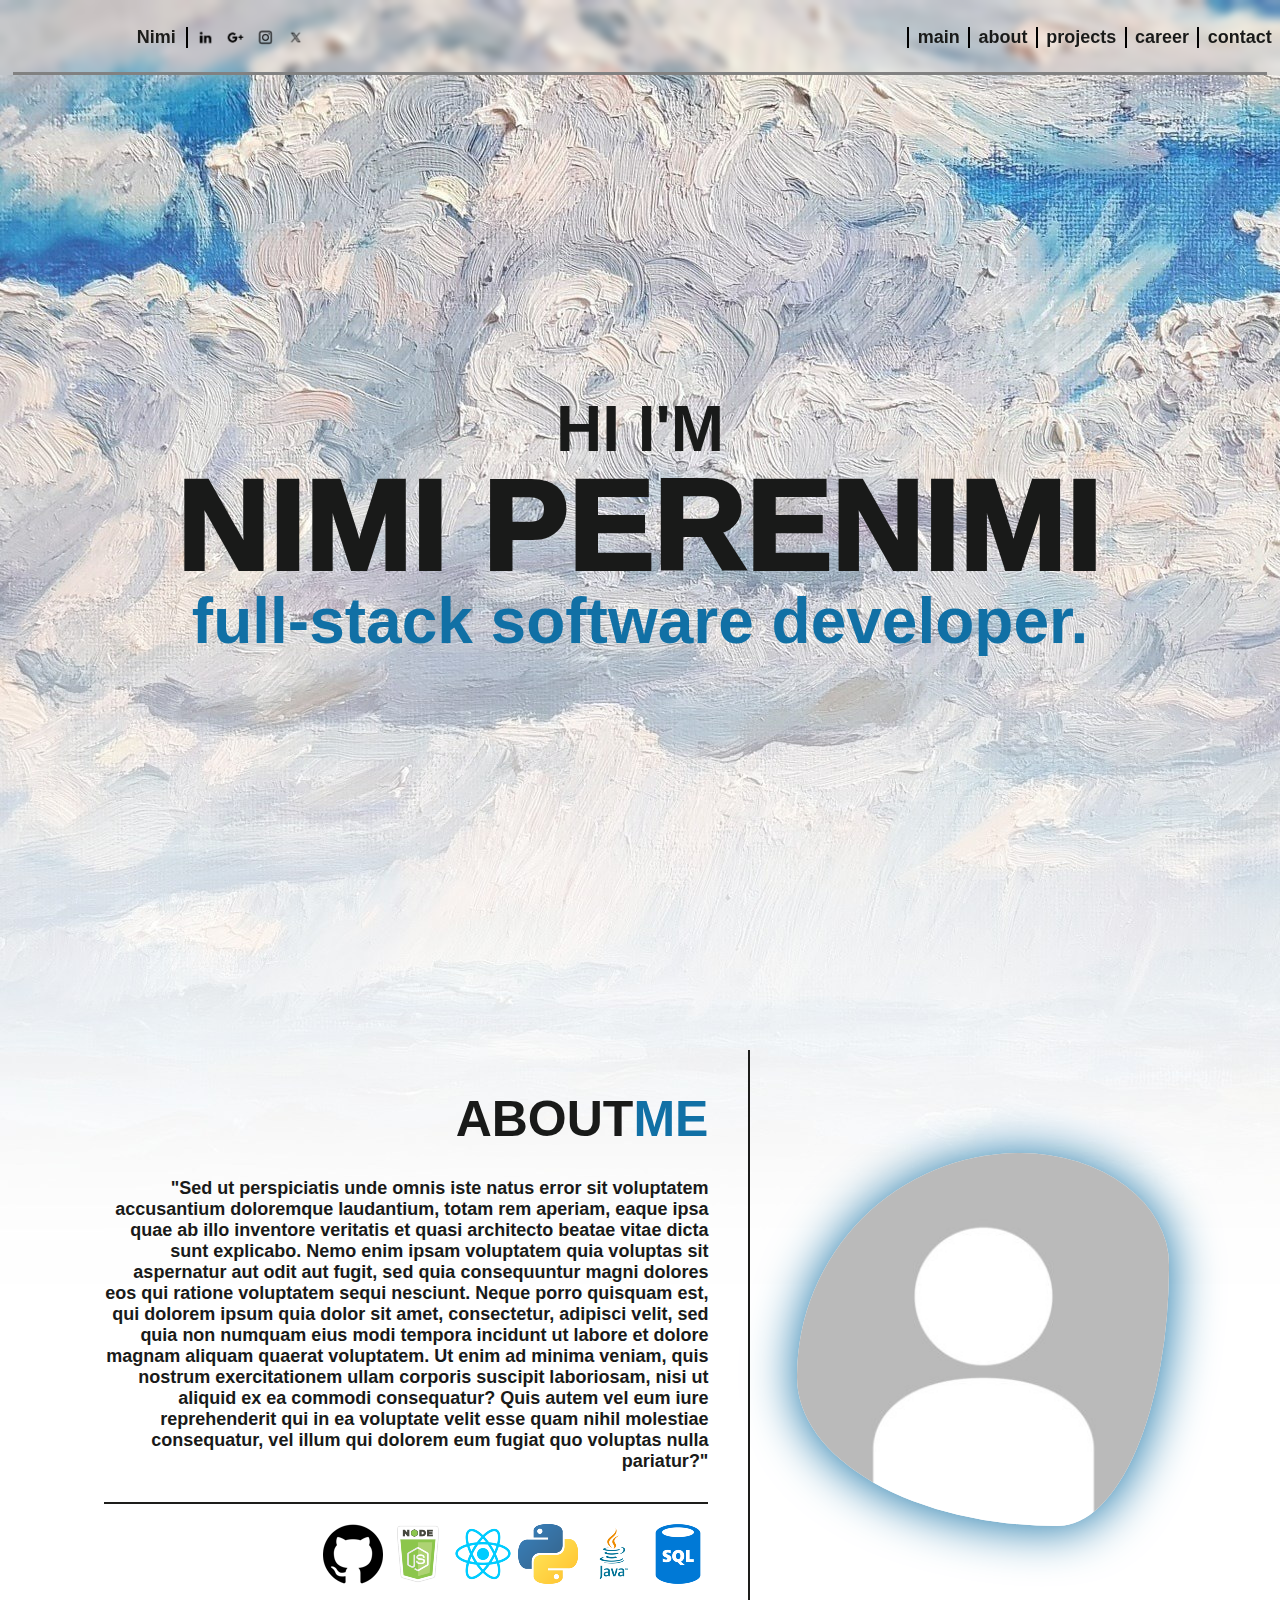
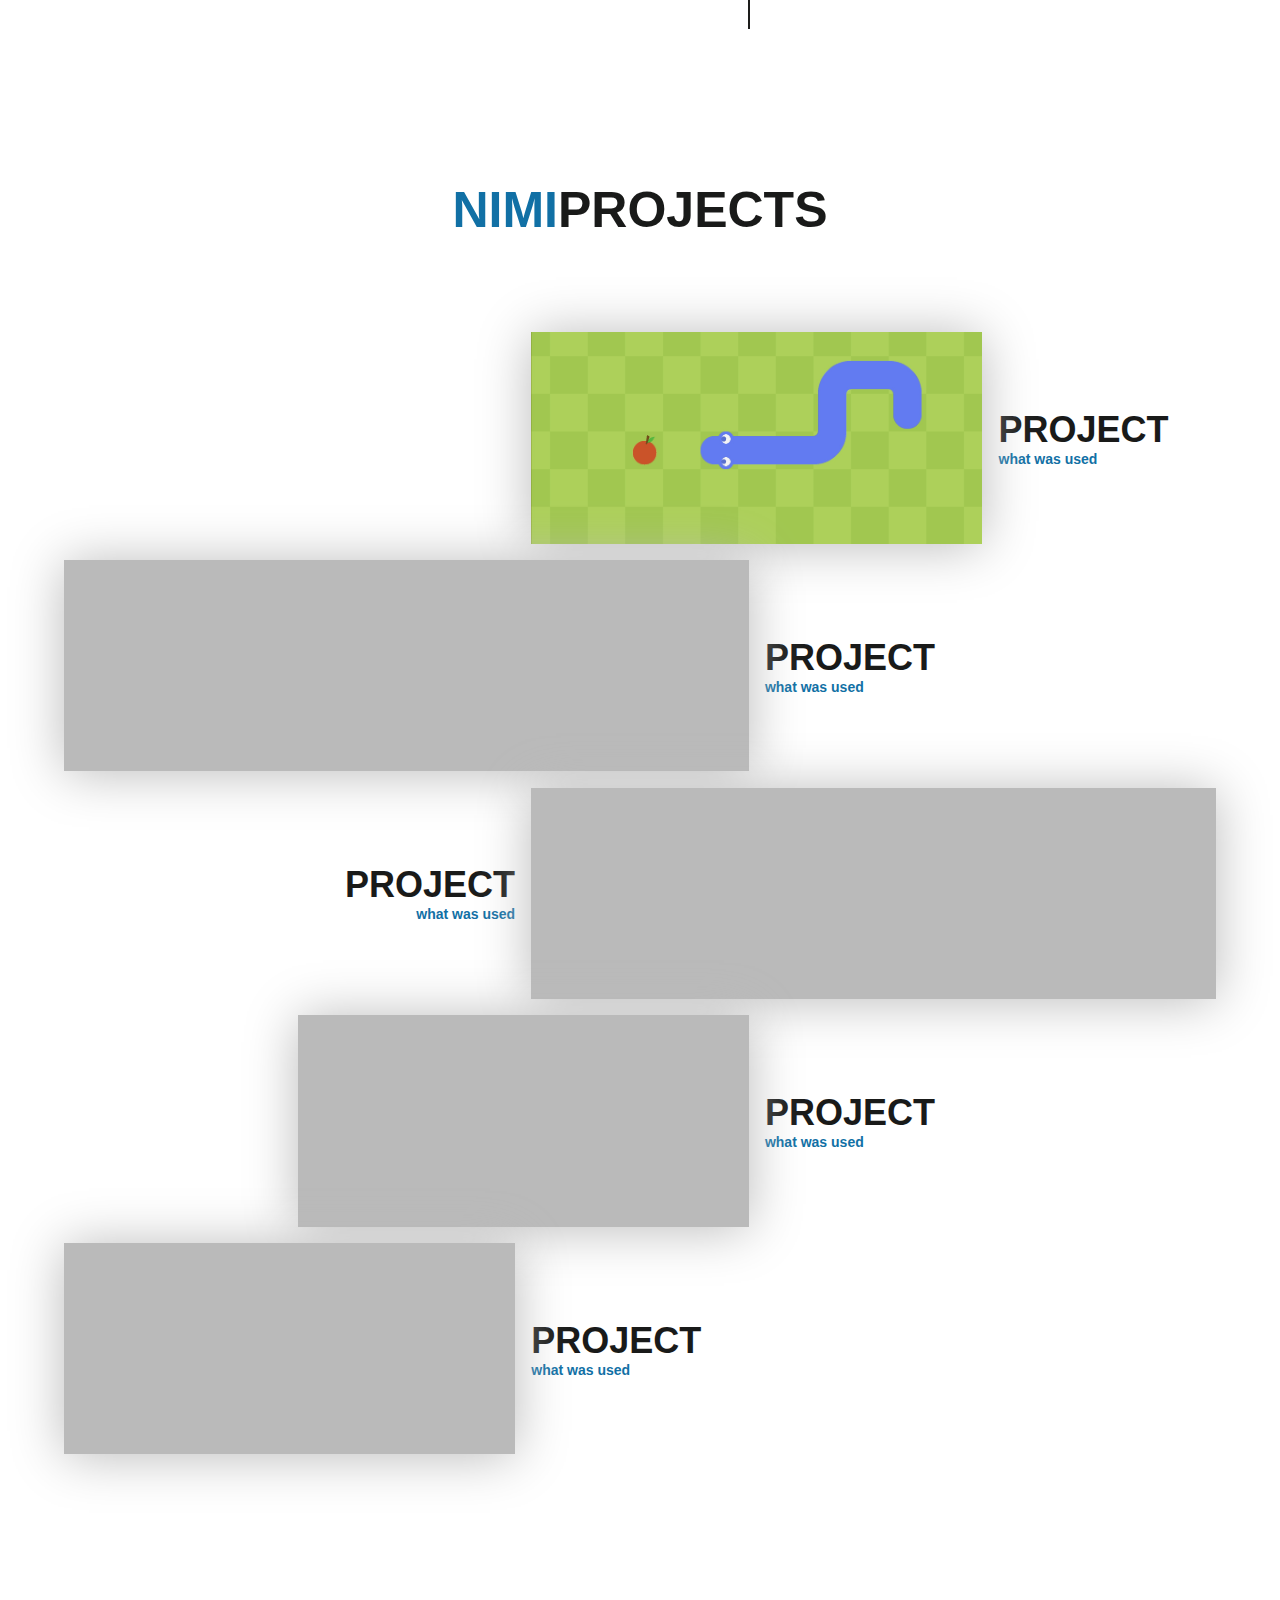
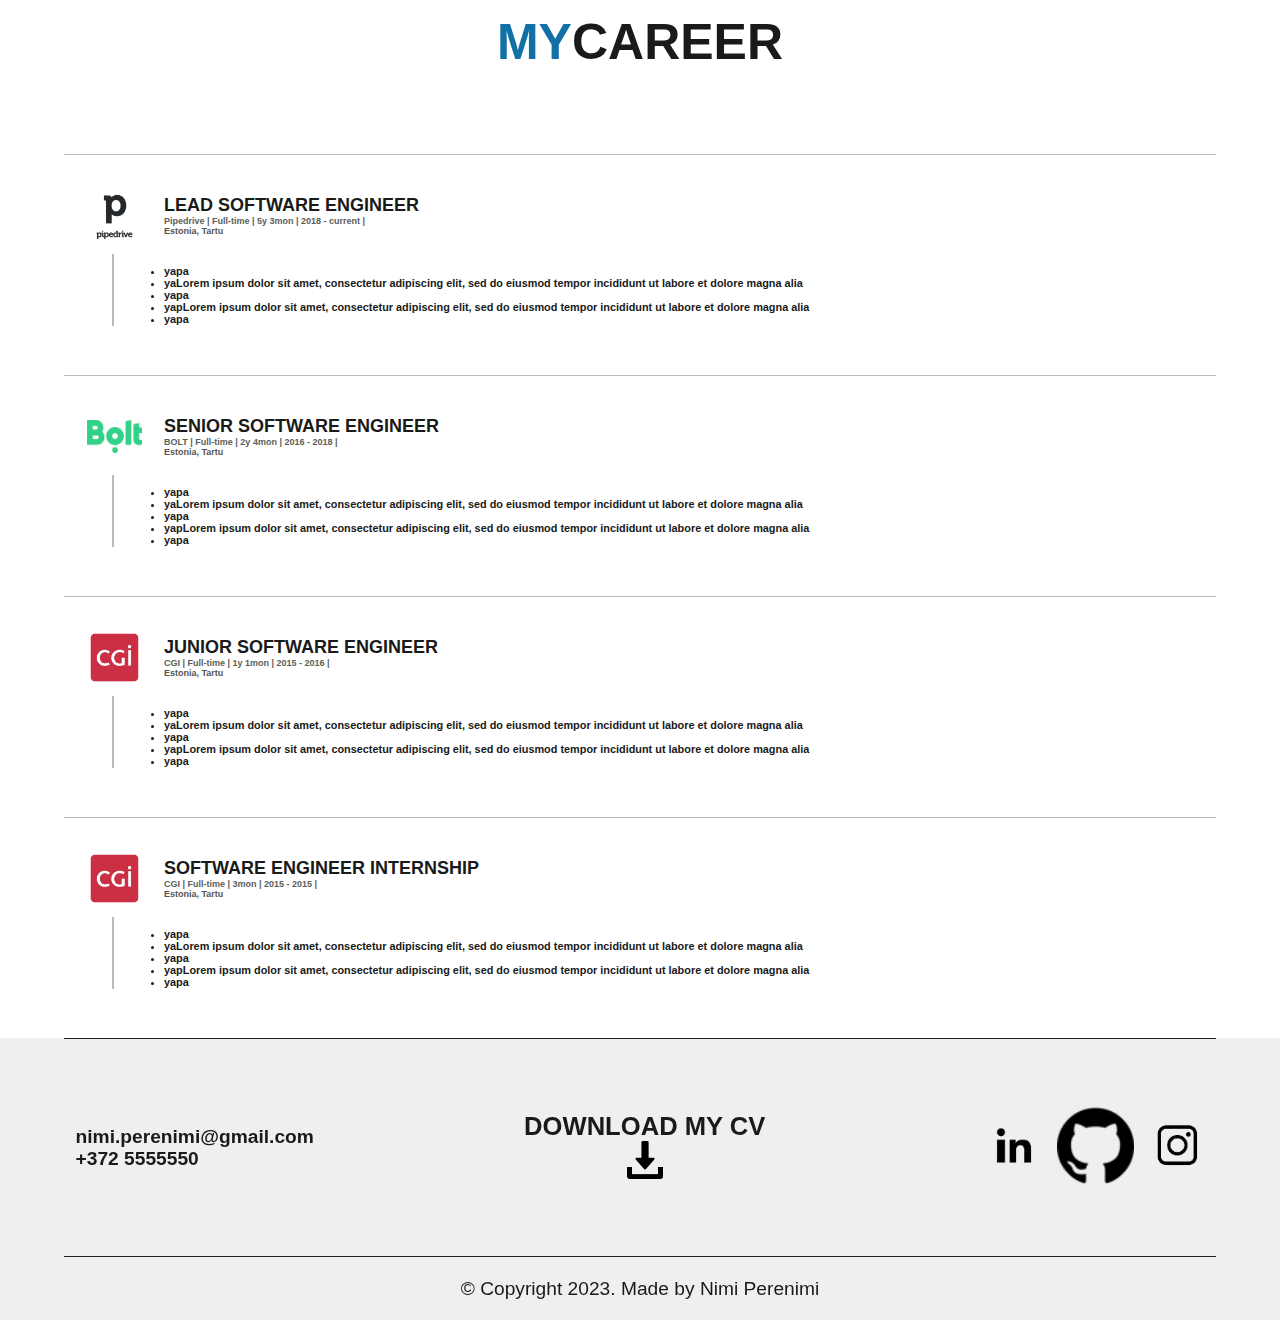
<file: index.html>
<!DOCTYPE html> <!-- --> <!-- Kopeerige vasak poolne osa, et kommenteerida/märkida või kasutage shortcuti VSCODE CTRL + /. Kergem otsida -->
<html lang="en"> 
<head> 
    <meta charset="UTF-8">
    <meta name="viewport" content="width=device-width, initial-scale=1.0">
    <title>Main page</title>
    <link rel="stylesheet" href="stylemain.css">
    
    
</head>
<body>
    <div>
        <header>
            
            <div class="navbar">
                    <div class="navBarItem1">
                    
                        <div class="name">Nimi</div>
                        <div class="socials"><a target="_blank" href="https://www.linkedin.com/in/andry-avamagi"><img class="imgLinkedIn" src="./assets/linkedin_onlytext.png" alt=""></a></div>
                        <div class="socials"><a target="_blank" href="https://mail.google.com/mail/u/0/?fs=1&to=avamagi.andry@gmail.com&su=SUBJECT&body=BODY&tf=cm"><img class="imgGoogle" src="./assets/google_onlytext.png" alt=""></a></div>
                        <div class="socials"><a target="_blank" href="https://www.instagram.com/andry_avamagi/"><img class="imgInstagram" src="./assets/instagram_onlytext.png" alt=""></a></div>
                        <div class="socials"><a target="_blank" href="https://twitter.com/Paul_Nusik"><img class="imgTwitterX" src="assets/TwitterX_onlytext.png" alt=""></a></div>
                            
                            
                            
                             <!-- Twitteri logo lisatud + css -->
                    </div>
                    <div class="navBarItem2">
                        
                            <div class="navbarInternalLink"><a href="#main">main</a></div>
                            <div class="navbarInternalLink"><a href="#about">about</a></div>
                            <div class="navbarInternalLink"><a href="#projects">projects</a></div>
                            <div class="navbarInternalLink"><a href="#career">career</a></div>
                            <div class="navbarInternalLink"><a href="#contact">contact</a></div>
                    </div>
                

                
                
                    <div class="progress-container"> <!-- Liikuv riba -->
                        <div class="progress-bar" id="myBar"></div>
                        <script src="./scripts/progressBar_script.js"></script> 
                    </div>

            </div>
            
        </header>
        
        
        <main>
        
                <div class="content">


                    <section id="main">
                        <div class="container">
                            
                            <div id="firstPage">
                                HI I'M <span id="firstPageText">NIMI PERENIMI</span>
                                <span id="bottomText">full-stack software developer.</span>
                            </div>

                        </div>
                    </section>


                    <section id="about">
                        <div class="container">
                            <div class="containerV2_text">
                                <div class="containerV3">ABOUT<span class="blue">ME</span></div>
                                <div class="containerV3">"Sed ut perspiciatis unde omnis iste natus error sit voluptatem accusantium doloremque laudantium, totam rem aperiam, eaque ipsa quae ab illo inventore veritatis et quasi architecto beatae vitae dicta sunt explicabo. Nemo enim ipsam voluptatem quia voluptas sit aspernatur aut odit aut fugit, sed quia consequuntur magni dolores eos qui ratione voluptatem sequi nesciunt. Neque porro quisquam est, qui dolorem ipsum quia dolor sit amet, consectetur, adipisci velit, sed quia non numquam eius modi tempora incidunt ut labore et dolore magnam aliquam quaerat voluptatem. Ut enim ad minima veniam, quis nostrum exercitationem ullam corporis suscipit laboriosam, nisi ut aliquid ex ea commodi consequatur? Quis autem vel eum iure reprehenderit qui in ea voluptate velit esse quam nihil molestiae consequatur, vel illum qui dolorem eum fugiat quo voluptas nulla pariatur?"</div>
                                <div class="containerV3">
                                    <img class="introIcons" src="assets/github.png" alt="">
                                    <img class="introIcons" src="assets/node.png" alt="">
                                    <img class="introIcons" src="assets/react.png" alt="">
                                    <img class="introIcons" src="assets/python.png" alt="">
                                    <img class="introIcons" src="assets/java.png" alt="">
                                    <img class="introIcons" src="assets/sql.png" alt="">
                                </div>
                            </div>
                            <div class="containerV2_picture">
                                <div class="portrait"></div>
                            </div>
                        </div>
                    </section>


                    
                    <section id="projects">
                        <div class="container">
                            <div class="projectsContainer">

                            <div id="heading"><span class="blue">NIMI</span> <span class="headingsize">PROJECTS</span></div>
                                

                            
                            <div id = "projectPicture1">
                                <a href="./alamLehed/project1.html"><div class="projectPicture"><div class="picture1"></div></div></a>
                            </div>
                            <div id = "projectInfo1">
                                <div class="projectName">PROJECT</div>
                                <div class="projectNameInfo">what was used</div>
                            </div>

                            <div id = "projectPicture2">
                                <a href="./alamLehed/project2.html"><div class="projectPicture"></div></a>
                            </div>
                            <div id = "projectInfo2">
                                <div class="projectName">PROJECT</div>
                                <div class="projectNameInfo">what was used</div>
                            </div>

                            <div id = "projectPicture3">
                                <a href="./alamLehed/project3.html"><div class="projectPicture"></div></a>
                            </div>
                            <div id = "projectInfo3">
                                <div class="projectName">PROJECT</div>
                                <div class="projectNameInfo">what was used</div>
                            </div>


                            
                            <div id = "projectPicture4">
                                <a href="./alamLehed/project4.html"><div class="projectPicture"></div></a>
                            </div>
                            <div id = "projectInfo4">
                                <div class="projectName">PROJECT</div>
                                <div class="projectNameInfo">what was used</div>
                            </div>

                            <div id = "projectPicture5">
                                <a href="./alamLehed/project5.html"><div class="projectPicture"></div></a>
                            </div>
                            <div id = "projectInfo5">
                                <div class="projectName">PROJECT</div>
                                <div class="projectNameInfo">what was used</div>
                            </div>


                            </div>
                        </div>
                    </section>



                    <section id="career">
                        <div class="container">
                            <div class="career-container">
                                <div id="careerHeader"><span class="blue">MY</span> <span class="headingsize">CAREER</span></div>
                                <div class="career-element">
                                    <div class="careerIcon"><img src="./assets/pipedrive3.png" class="careerIconSize" alt=""></div>
                                    <div class="careerHeading">
                                        <div class="careerHeadingInfoV1">LEAD SOFTWARE ENGINEER</div>
                                        <div class="careerHeadingInfoV2">Pipedrive | Full-time | 5y 3mon | 2018 - current |</div>
                                        <div class="careerHeadingInfoV3">Estonia, Tartu</div>
                                    </div>
                                    <div class="careerStructure"><div class="careerStructureHelpBox"></div></div>
                                    <div class="careerInfo">
                                        <div class="careerHeadingInfoV2">
                                            <ul class="bulletpoints">
                                                <li class="bulletpoints">yapa</li>
                                                <li class="bulletpoints">yaLorem ipsum dolor sit amet, consectetur adipiscing elit, sed do eiusmod tempor incididunt ut labore et dolore magna alia</li>
                                                <li class="bulletpoints">yapa</li>
                                                <li class="bulletpoints">yapLorem ipsum dolor sit amet, consectetur adipiscing elit, sed do eiusmod tempor incididunt ut labore et dolore magna alia</li>
                                                <li class="bulletpoints">yapa</li>
                                                
                                            </ul>

                                            

                                        </div>
                                    </div>
                                </div>

                                <div class="career-element">
                                    <div class="careerIcon"><img src="./assets/Bolt_logo.png" class="careerIconSize" alt=""></div>
                                    <div class="careerHeading">
                                        <div class="careerHeadingInfoV1">SENIOR SOFTWARE ENGINEER</div>
                                        <div class="careerHeadingInfoV2">BOLT | Full-time | 2y 4mon | 2016 - 2018 |</div>
                                        <div class="careerHeadingInfoV3">Estonia, Tartu</div>
                                    </div>
                                    <div class="careerStructure"><div class="careerStructureHelpBox"></div></div>
                                    <div class="careerInfo">
                                        <div class="careerHeadingInfoV2">
                                            <ul class="bulletpoints">
                                                <li class="bulletpoints">yapa</li>
                                                <li class="bulletpoints">yaLorem ipsum dolor sit amet, consectetur adipiscing elit, sed do eiusmod tempor incididunt ut labore et dolore magna alia</li>
                                                <li class="bulletpoints">yapa</li>
                                                <li class="bulletpoints">yapLorem ipsum dolor sit amet, consectetur adipiscing elit, sed do eiusmod tempor incididunt ut labore et dolore magna alia</li>
                                                <li class="bulletpoints">yapa</li>
                                                
                                            </ul>

                                            

                                        </div>
                                    </div>
                                </div>

                                <div class="career-element">
                                    <div class="careerIcon"><img src="./assets/cgi.png" class="careerIconSize" alt=""></div>
                                    <div class="careerHeading">
                                        <div class="careerHeadingInfoV1">JUNIOR SOFTWARE ENGINEER</div>
                                        <div class="careerHeadingInfoV2">CGI | Full-time | 1y 1mon | 2015 - 2016 |</div>
                                        <div class="careerHeadingInfoV3">Estonia, Tartu</div>
                                    </div>
                                    <div class="careerStructure"><div class="careerStructureHelpBox"></div></div>
                                    <div class="careerInfo">
                                        <div class="careerHeadingInfoV2">
                                            <ul class="bulletpoints">
                                                <li class="bulletpoints">yapa</li>
                                                <li class="bulletpoints">yaLorem ipsum dolor sit amet, consectetur adipiscing elit, sed do eiusmod tempor incididunt ut labore et dolore magna alia</li>
                                                <li class="bulletpoints">yapa</li>
                                                <li class="bulletpoints">yapLorem ipsum dolor sit amet, consectetur adipiscing elit, sed do eiusmod tempor incididunt ut labore et dolore magna alia</li>
                                                <li class="bulletpoints">yapa</li>
                                                
                                            </ul>

                                            

                                        </div>
                                    </div>
                                </div>

                                <div class="career-element">
                                    <div class="careerIcon"><img src="./assets/cgi.png" class="careerIconSize" alt=""></div>
                                    <div class="careerHeading">
                                        <div class="careerHeadingInfoV1">SOFTWARE ENGINEER INTERNSHIP</div>
                                        <div class="careerHeadingInfoV2">CGI | Full-time | 3mon | 2015 - 2015 |</div>
                                        <div class="careerHeadingInfoV3">Estonia, Tartu</div>
                                    </div>
                                    <div class="careerStructure"><div class="careerStructureHelpBox"></div></div>
                                    <div class="careerInfo">
                                        <div class="careerHeadingInfoV2">
                                            <ul class="bulletpoints">
                                                <li class="bulletpoints">yapa</li>
                                                <li class="bulletpoints">yaLorem ipsum dolor sit amet, consectetur adipiscing elit, sed do eiusmod tempor incididunt ut labore et dolore magna alia</li>
                                                <li class="bulletpoints">yapa</li>
                                                <li class="bulletpoints">yapLorem ipsum dolor sit amet, consectetur adipiscing elit, sed do eiusmod tempor incididunt ut labore et dolore magna alia</li>
                                                <li class="bulletpoints">yapa</li>
                                                
                                            </ul>

                                            

                                        </div>
                                    </div>
                                </div>

                            </div>
                        </div>
                    </section>



                    <section id="contact">
                            <div class="contactContainer">
                                <div id="contactMain">
                                    <div id="personalInfo">
                                        <span>nimi.perenimi@gmail.com</span>
                                        <span>+372 5555550</span>
                                    </div>

                                    <div id="contactCV">   
                                        <span>DOWNLOAD MY CV</span>
                                        <a href="./assets/pdftest.pdf" download="pdftest.pdf"><img src="./assets/downloadbutton.png" alt="" id="contactIconDownload"></a>
                                    </div>

                                    <div id="contactSocials">
                                        
                                        <div >
                                            <a class="contentLinks" target="_blank"  href="https://www.linkedin.com/in/andry-avamagi"><img src="./assets/linkedin_onlytext.png" alt="" class="contactIcon"></a>
                                            <a class="contentLinks" target="_blank" href="https://github.com/AndryAvamagi"><img src="./assets/github.png" alt="" class="contactIcon"></a>
                                            <a class="contentLinks" target="_blank" href="https://www.instagram.com/andry_avamagi/"><img src="./assets/instagram_onlytext.png" alt="" class="contactIcon"></a>
                                        </div>
                                        
                                    </div>
                                </div>
                                <div id="copyright">© Copyright 2023. Made by Nimi Perenimi</div>
                            </div>
                        
                    </section>


                </div>
                
        </main>
        <!-- <script src="./scripts/script_opacity.js"></script> -->


    </div>
</body>


</html>
</file>
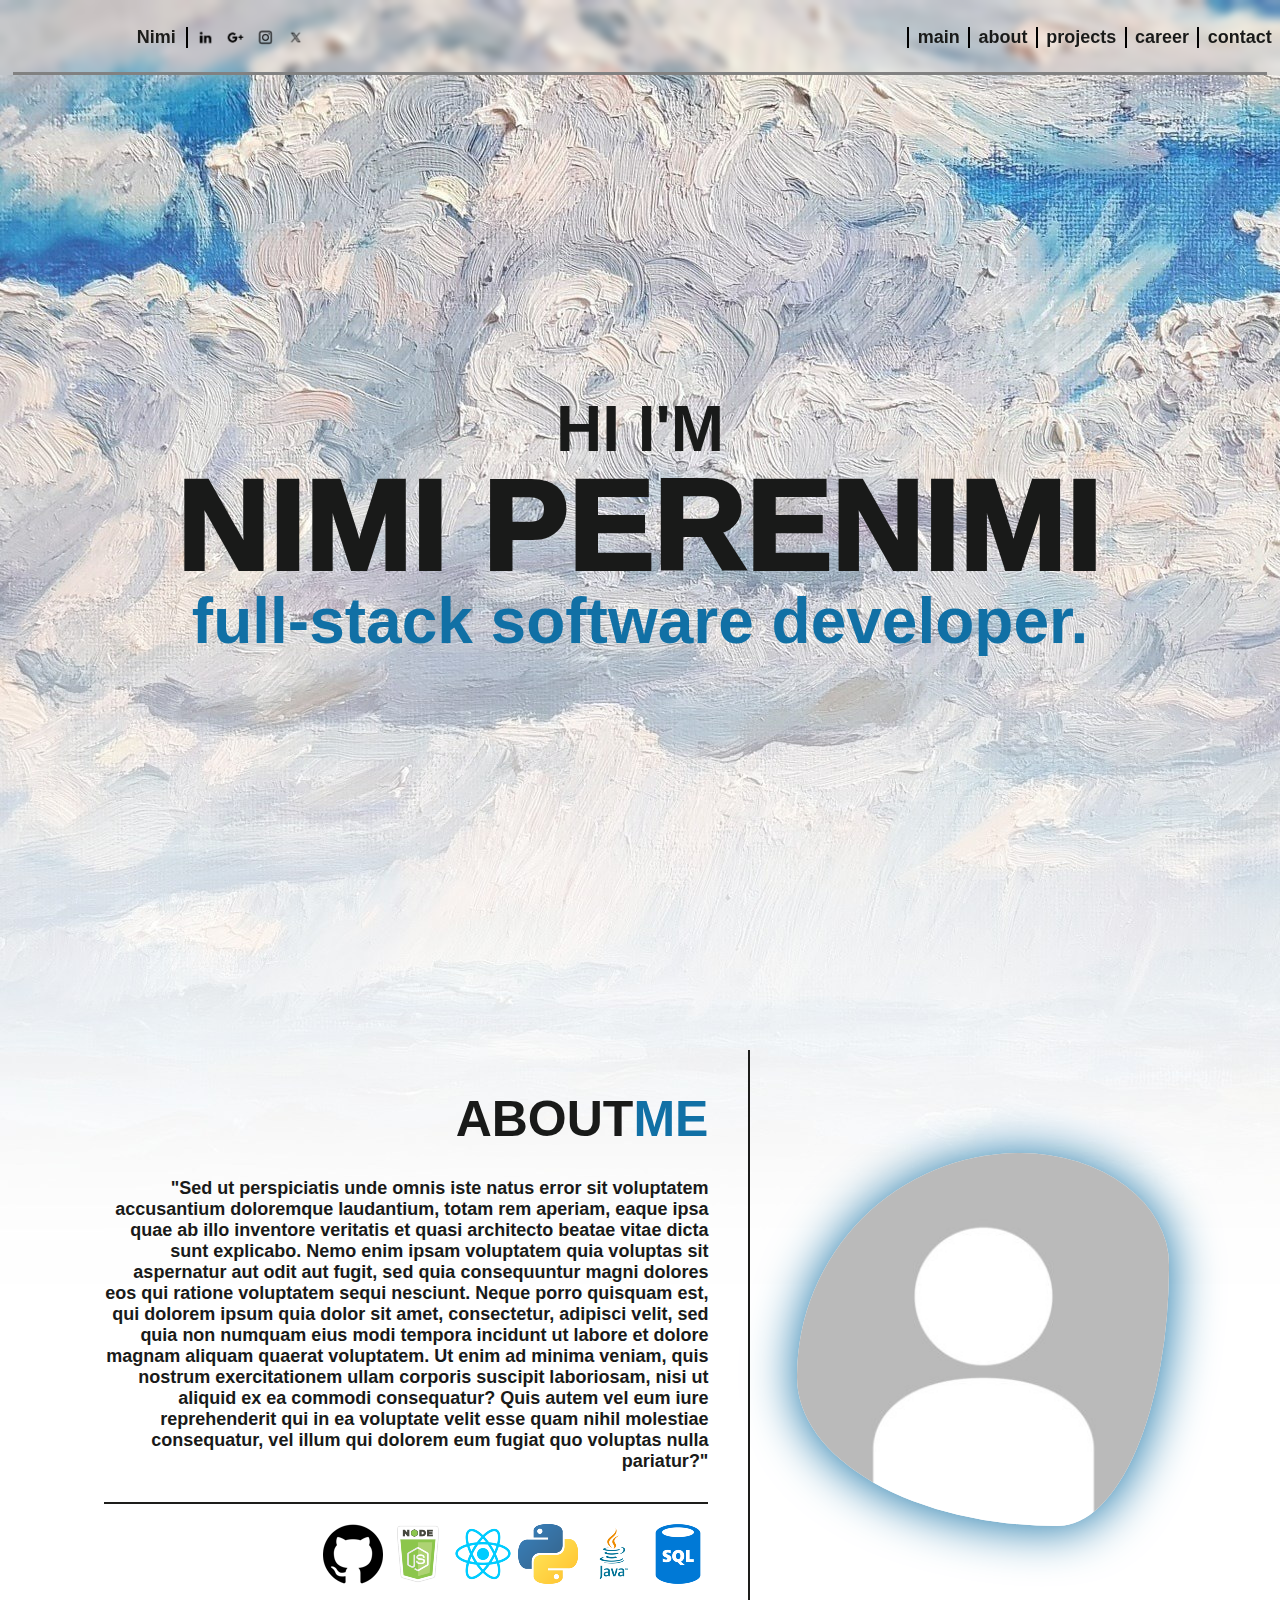
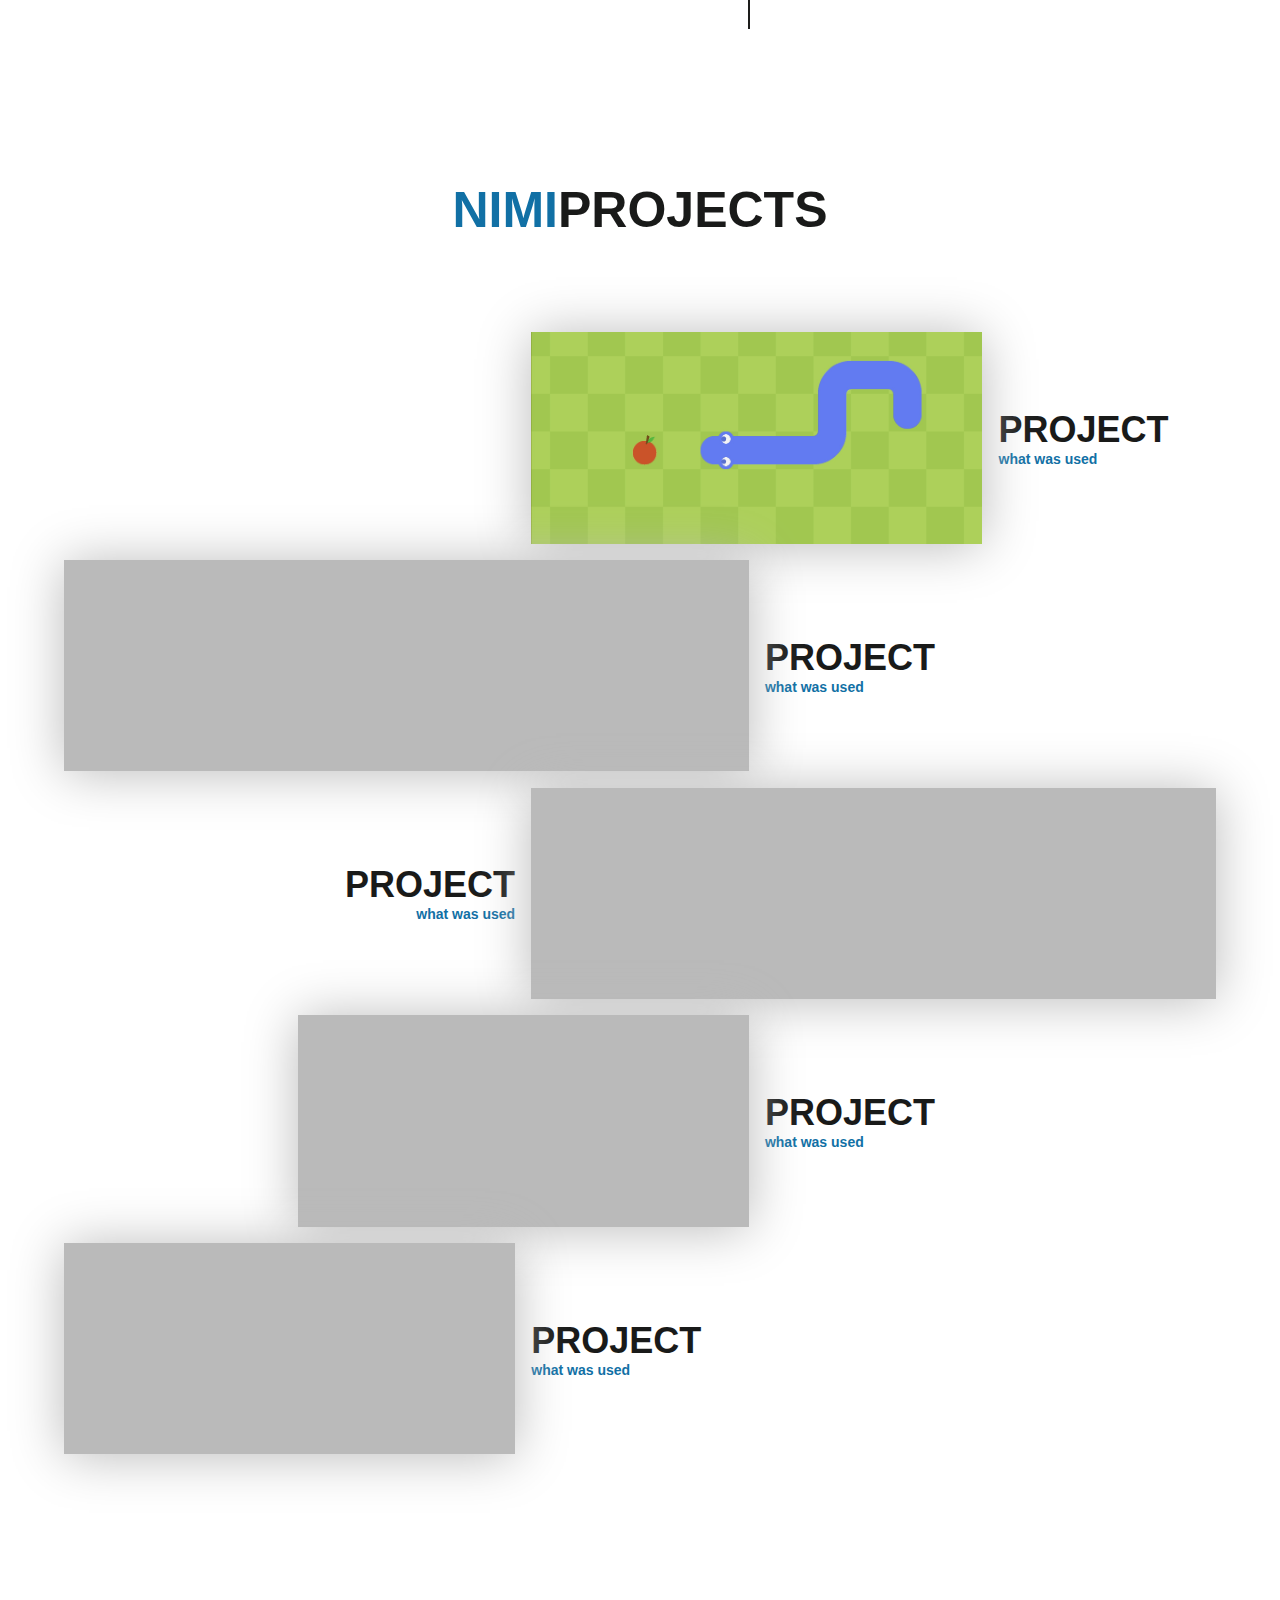
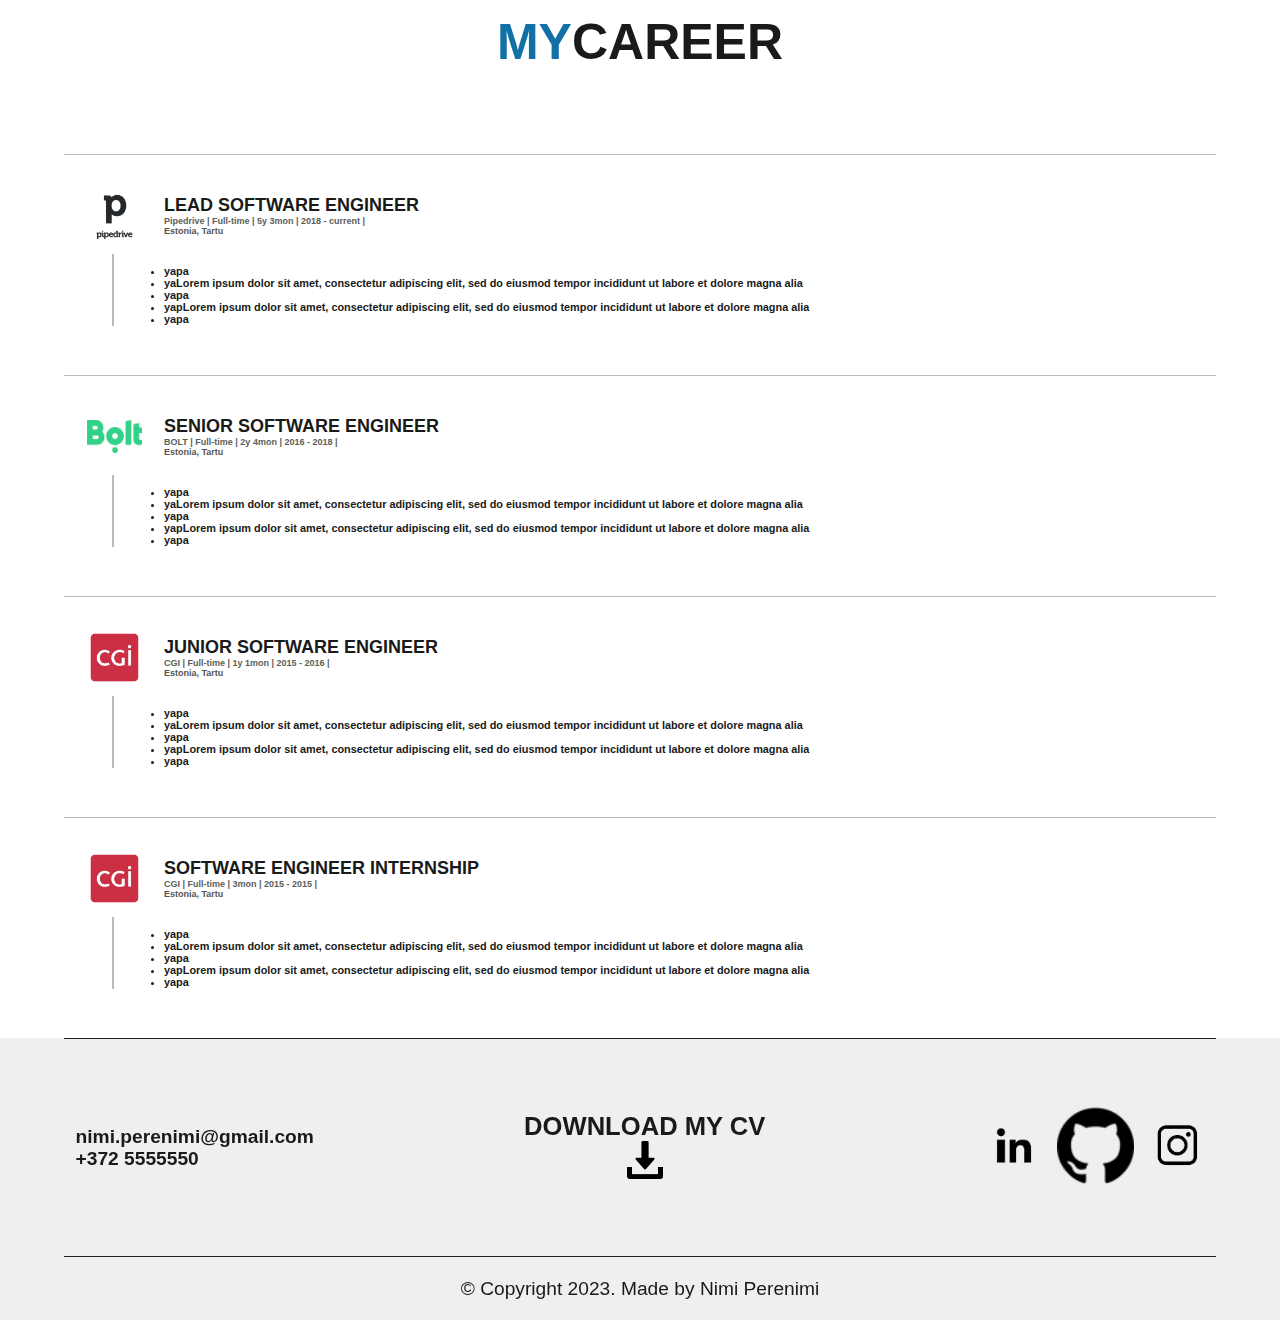
<file: main.html>
<!DOCTYPE html> <!-- --> <!-- Kopeerige vasak poolne osa, et kommenteerida/märkida või kasutage shortcuti VSCODE CTRL + /. Kergem otsida -->
<html lang="en"> 
<head> 
    <meta charset="UTF-8">
    <meta name="viewport" content="width=device-width, initial-scale=1.0">
    <title>Main page</title>
    <link rel="stylesheet" href="stylemain.css">
    
    
</head>
<body>
    <div>
        <header>
            
            <div class="navbar">
                    <div class="navBarItem1">
                    
                        <div class="name">Nimi</div>
                        <div class="socials"><a target="_blank" href="https://www.linkedin.com/in/andry-avamagi"><img class="imgLinkedIn" src="./assets/linkedin_onlytext.png" alt=""></a></div>
                        <div class="socials"><a target="_blank" href="https://mail.google.com/mail/u/0/?fs=1&to=avamagi.andry@gmail.com&su=SUBJECT&body=BODY&tf=cm"><img class="imgGoogle" src="./assets/google_onlytext.png" alt=""></a></div>
                        <div class="socials"><a target="_blank" href="https://www.instagram.com/andry_avamagi/"><img class="imgInstagram" src="./assets/instagram_onlytext.png" alt=""></a></div>
                        <div class="socials"><a target="_blank" href="https://twitter.com/Paul_Nusik"><img class="imgTwitterX" src="assets/TwitterX_onlytext.png" alt=""></a></div>
                            
                            
                            
                             <!-- Twitteri logo lisatud + css -->
                    </div>
                    <div class="navBarItem2">
                        
                            <div class="navbarInternalLink"><a href="#main">main</a></div>
                            <div class="navbarInternalLink"><a href="#about">about</a></div>
                            <div class="navbarInternalLink"><a href="#projects">projects</a></div>
                            <div class="navbarInternalLink"><a href="#career">career</a></div>
                            <div class="navbarInternalLink"><a href="#contact">contact</a></div>
                    </div>
                

                
                
                    <div class="progress-container"> <!-- Liikuv riba -->
                        <div class="progress-bar" id="myBar"></div>
                        <script src="./scripts/progressBar_script.js"></script> 
                    </div>

            </div>
            
        </header>
        
        
        <main>
        
                <div class="content">


                    <section id="main">
                        <div class="container">
                            
                            <div id="firstPage">
                                HI I'M <span id="firstPageText">NIMI PERENIMI</span>
                                <span id="bottomText">full-stack software developer.</span>
                            </div>

                        </div>
                    </section>


                    <section id="about">
                        <div class="container">
                            <div class="containerV2_text">
                                <div class="containerV3">ABOUT<span class="blue">ME</span></div>
                                <div class="containerV3">"Sed ut perspiciatis unde omnis iste natus error sit voluptatem accusantium doloremque laudantium, totam rem aperiam, eaque ipsa quae ab illo inventore veritatis et quasi architecto beatae vitae dicta sunt explicabo. Nemo enim ipsam voluptatem quia voluptas sit aspernatur aut odit aut fugit, sed quia consequuntur magni dolores eos qui ratione voluptatem sequi nesciunt. Neque porro quisquam est, qui dolorem ipsum quia dolor sit amet, consectetur, adipisci velit, sed quia non numquam eius modi tempora incidunt ut labore et dolore magnam aliquam quaerat voluptatem. Ut enim ad minima veniam, quis nostrum exercitationem ullam corporis suscipit laboriosam, nisi ut aliquid ex ea commodi consequatur? Quis autem vel eum iure reprehenderit qui in ea voluptate velit esse quam nihil molestiae consequatur, vel illum qui dolorem eum fugiat quo voluptas nulla pariatur?"</div>
                                <div class="containerV3">
                                    <img class="introIcons" src="assets/github.png" alt="">
                                    <img class="introIcons" src="assets/node.png" alt="">
                                    <img class="introIcons" src="assets/react.png" alt="">
                                    <img class="introIcons" src="assets/python.png" alt="">
                                    <img class="introIcons" src="assets/java.png" alt="">
                                    <img class="introIcons" src="assets/sql.png" alt="">
                                </div>
                            </div>
                            <div class="containerV2_picture">
                                <div class="portrait"></div>
                            </div>
                        </div>
                    </section>


                    
                    <section id="projects">
                        <div class="container">
                            <div class="projectsContainer">

                            <div id="heading"><span class="blue">NIMI</span> <span class="headingsize">PROJECTS</span></div>
                                

                            
                            <div id = "projectPicture1">
                                <a href="./alamLehed/project1.html"><div class="projectPicture"><div class="picture1"></div></div></a>
                            </div>
                            <div id = "projectInfo1">
                                <div class="projectName">PROJECT</div>
                                <div class="projectNameInfo">what was used</div>
                            </div>

                            <div id = "projectPicture2">
                                <a href="./alamLehed/project2.html"><div class="projectPicture"></div></a>
                            </div>
                            <div id = "projectInfo2">
                                <div class="projectName">PROJECT</div>
                                <div class="projectNameInfo">what was used</div>
                            </div>

                            <div id = "projectPicture3">
                                <a href="./alamLehed/project3.html"><div class="projectPicture"></div></a>
                            </div>
                            <div id = "projectInfo3">
                                <div class="projectName">PROJECT</div>
                                <div class="projectNameInfo">what was used</div>
                            </div>


                            
                            <div id = "projectPicture4">
                                <a href="./alamLehed/project4.html"><div class="projectPicture"></div></a>
                            </div>
                            <div id = "projectInfo4">
                                <div class="projectName">PROJECT</div>
                                <div class="projectNameInfo">what was used</div>
                            </div>

                            <div id = "projectPicture5">
                                <a href="./alamLehed/project5.html"><div class="projectPicture"></div></a>
                            </div>
                            <div id = "projectInfo5">
                                <div class="projectName">PROJECT</div>
                                <div class="projectNameInfo">what was used</div>
                            </div>


                            </div>
                        </div>
                    </section>



                    <section id="career">
                        <div class="container">
                            <div class="career-container">
                                <div id="careerHeader"><span class="blue">MY</span> <span class="headingsize">CAREER</span></div>
                                <div class="career-element">
                                    <div class="careerIcon"><img src="./assets/pipedrive3.png" class="careerIconSize" alt=""></div>
                                    <div class="careerHeading">
                                        <div class="careerHeadingInfoV1">LEAD SOFTWARE ENGINEER</div>
                                        <div class="careerHeadingInfoV2">Pipedrive | Full-time | 5y 3mon | 2018 - current |</div>
                                        <div class="careerHeadingInfoV3">Estonia, Tartu</div>
                                    </div>
                                    <div class="careerStructure"><div class="careerStructureHelpBox"></div></div>
                                    <div class="careerInfo">
                                        <div class="careerHeadingInfoV2">
                                            <ul class="bulletpoints">
                                                <li class="bulletpoints">yapa</li>
                                                <li class="bulletpoints">yaLorem ipsum dolor sit amet, consectetur adipiscing elit, sed do eiusmod tempor incididunt ut labore et dolore magna alia</li>
                                                <li class="bulletpoints">yapa</li>
                                                <li class="bulletpoints">yapLorem ipsum dolor sit amet, consectetur adipiscing elit, sed do eiusmod tempor incididunt ut labore et dolore magna alia</li>
                                                <li class="bulletpoints">yapa</li>
                                                
                                            </ul>

                                            

                                        </div>
                                    </div>
                                </div>

                                <div class="career-element">
                                    <div class="careerIcon"><img src="./assets/Bolt_logo.png" class="careerIconSize" alt=""></div>
                                    <div class="careerHeading">
                                        <div class="careerHeadingInfoV1">SENIOR SOFTWARE ENGINEER</div>
                                        <div class="careerHeadingInfoV2">BOLT | Full-time | 2y 4mon | 2016 - 2018 |</div>
                                        <div class="careerHeadingInfoV3">Estonia, Tartu</div>
                                    </div>
                                    <div class="careerStructure"><div class="careerStructureHelpBox"></div></div>
                                    <div class="careerInfo">
                                        <div class="careerHeadingInfoV2">
                                            <ul class="bulletpoints">
                                                <li class="bulletpoints">yapa</li>
                                                <li class="bulletpoints">yaLorem ipsum dolor sit amet, consectetur adipiscing elit, sed do eiusmod tempor incididunt ut labore et dolore magna alia</li>
                                                <li class="bulletpoints">yapa</li>
                                                <li class="bulletpoints">yapLorem ipsum dolor sit amet, consectetur adipiscing elit, sed do eiusmod tempor incididunt ut labore et dolore magna alia</li>
                                                <li class="bulletpoints">yapa</li>
                                                
                                            </ul>

                                            

                                        </div>
                                    </div>
                                </div>

                                <div class="career-element">
                                    <div class="careerIcon"><img src="./assets/cgi.png" class="careerIconSize" alt=""></div>
                                    <div class="careerHeading">
                                        <div class="careerHeadingInfoV1">JUNIOR SOFTWARE ENGINEER</div>
                                        <div class="careerHeadingInfoV2">CGI | Full-time | 1y 1mon | 2015 - 2016 |</div>
                                        <div class="careerHeadingInfoV3">Estonia, Tartu</div>
                                    </div>
                                    <div class="careerStructure"><div class="careerStructureHelpBox"></div></div>
                                    <div class="careerInfo">
                                        <div class="careerHeadingInfoV2">
                                            <ul class="bulletpoints">
                                                <li class="bulletpoints">yapa</li>
                                                <li class="bulletpoints">yaLorem ipsum dolor sit amet, consectetur adipiscing elit, sed do eiusmod tempor incididunt ut labore et dolore magna alia</li>
                                                <li class="bulletpoints">yapa</li>
                                                <li class="bulletpoints">yapLorem ipsum dolor sit amet, consectetur adipiscing elit, sed do eiusmod tempor incididunt ut labore et dolore magna alia</li>
                                                <li class="bulletpoints">yapa</li>
                                                
                                            </ul>

                                            

                                        </div>
                                    </div>
                                </div>

                                <div class="career-element">
                                    <div class="careerIcon"><img src="./assets/cgi.png" class="careerIconSize" alt=""></div>
                                    <div class="careerHeading">
                                        <div class="careerHeadingInfoV1">SOFTWARE ENGINEER INTERNSHIP</div>
                                        <div class="careerHeadingInfoV2">CGI | Full-time | 3mon | 2015 - 2015 |</div>
                                        <div class="careerHeadingInfoV3">Estonia, Tartu</div>
                                    </div>
                                    <div class="careerStructure"><div class="careerStructureHelpBox"></div></div>
                                    <div class="careerInfo">
                                        <div class="careerHeadingInfoV2">
                                            <ul class="bulletpoints">
                                                <li class="bulletpoints">yapa</li>
                                                <li class="bulletpoints">yaLorem ipsum dolor sit amet, consectetur adipiscing elit, sed do eiusmod tempor incididunt ut labore et dolore magna alia</li>
                                                <li class="bulletpoints">yapa</li>
                                                <li class="bulletpoints">yapLorem ipsum dolor sit amet, consectetur adipiscing elit, sed do eiusmod tempor incididunt ut labore et dolore magna alia</li>
                                                <li class="bulletpoints">yapa</li>
                                                
                                            </ul>

                                            

                                        </div>
                                    </div>
                                </div>

                            </div>
                        </div>
                    </section>



                    <section id="contact">
                            <div class="contactContainer">
                                <div id="contactMain">
                                    <div id="personalInfo">
                                        <span>nimi.perenimi@gmail.com</span>
                                        <span>+372 5555550</span>
                                    </div>

                                    <div id="contactCV">   
                                        <span>DOWNLOAD MY CV</span>
                                        <a href="./assets/pdftest.pdf" download="pdftest.pdf"><img src="./assets/downloadbutton.png" alt="" id="contactIconDownload"></a>
                                    </div>

                                    <div id="contactSocials">
                                        
                                        <div >
                                            <a class="contentLinks" target="_blank"  href="https://www.linkedin.com/in/andry-avamagi"><img src="./assets/linkedin_onlytext.png" alt="" class="contactIcon"></a>
                                            <a class="contentLinks" target="_blank" href="https://github.com/AndryAvamagi"><img src="./assets/github.png" alt="" class="contactIcon"></a>
                                            <a class="contentLinks" target="_blank" href="https://www.instagram.com/andry_avamagi/"><img src="./assets/instagram_onlytext.png" alt="" class="contactIcon"></a>
                                        </div>
                                        
                                    </div>
                                </div>
                                <div id="copyright">© Copyright 2023. Made by Nimi Perenimi</div>
                            </div>
                        
                    </section>


                </div>
                
        </main>
        <!-- <script src="./scripts/script_opacity.js"></script> -->


    </div>
</body>


</html>
</file>
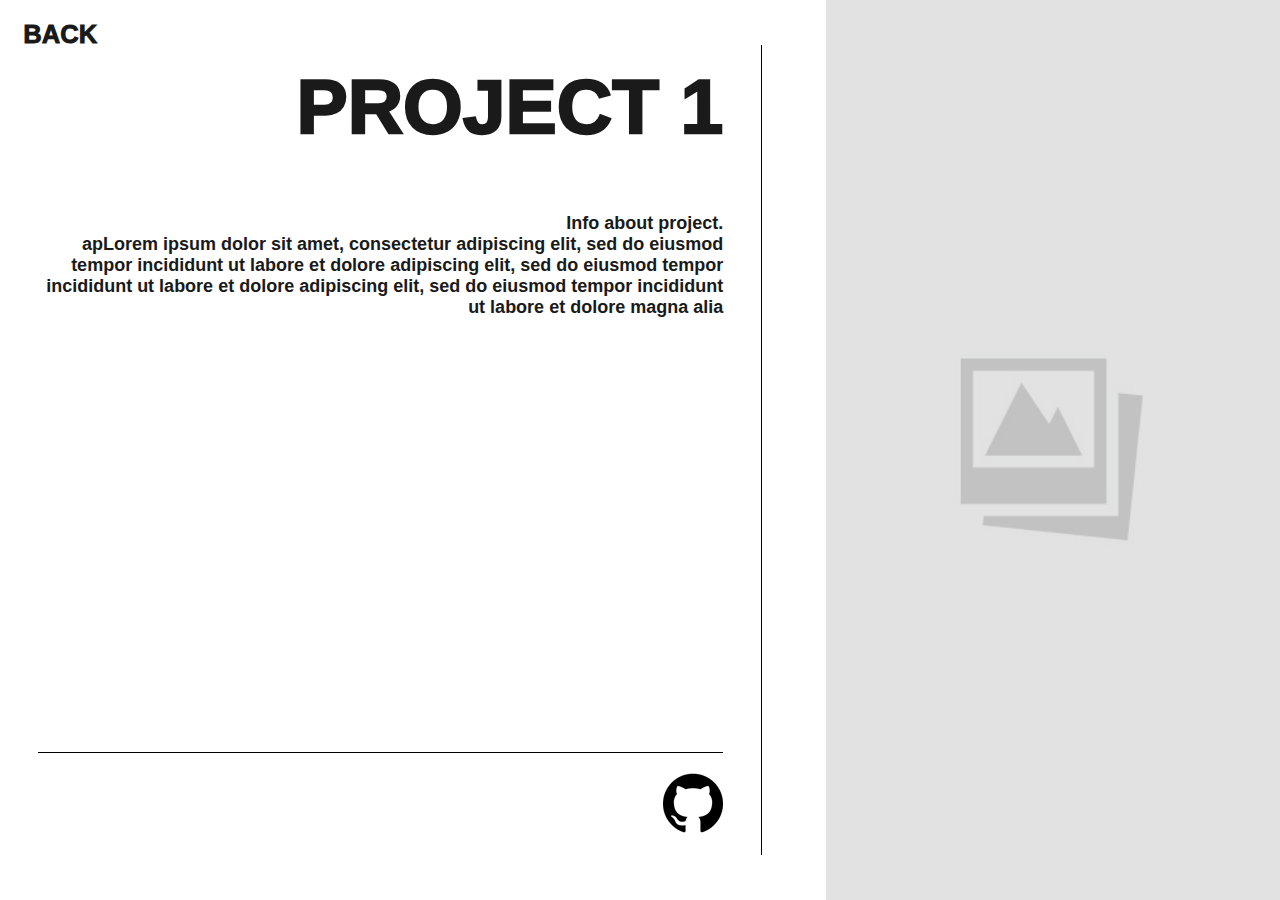
<file: alamLehed/project1.html>
<!DOCTYPE html>
<html lang="en">
<head>
    <meta charset="UTF-8">
    <meta name="viewport" content="width=device-width, initial-scale=1.0">
    <title>Projects alam-leht</title>
    <link rel="stylesheet" href="../stylemain.css">
    <link rel="stylesheet" href="../stylemain2.css">
    
</head>
<body>
    <div class="container">
        <div class="left">
            <div class="containerV3">
                <a href="../index.html#projects"><div class="backButton introIcons">BACK</div></a>
                <div class="caption">PROJECT 1</div>


            </div>
            <div class="containerV3">Info about project. <br>apLorem ipsum dolor sit amet, consectetur adipiscing elit, sed do eiusmod tempor incididunt ut labore et dolore adipiscing elit, sed do eiusmod tempor incididunt ut labore et dolore adipiscing elit, sed do eiusmod tempor incididunt ut labore et dolore magna alia</div>
            <div class="containerV3">
                    <a href="https://github.com/AndryAvamagi/VeebiProjekt" target="_blank"> <img class="introIcons" src="../assets/github.png" alt=""> </a>
            </div>
        </div>

        <div class="helpbox"></div>

        <div class="right">
        </div>
    </div>

</body>
</html>
</file>
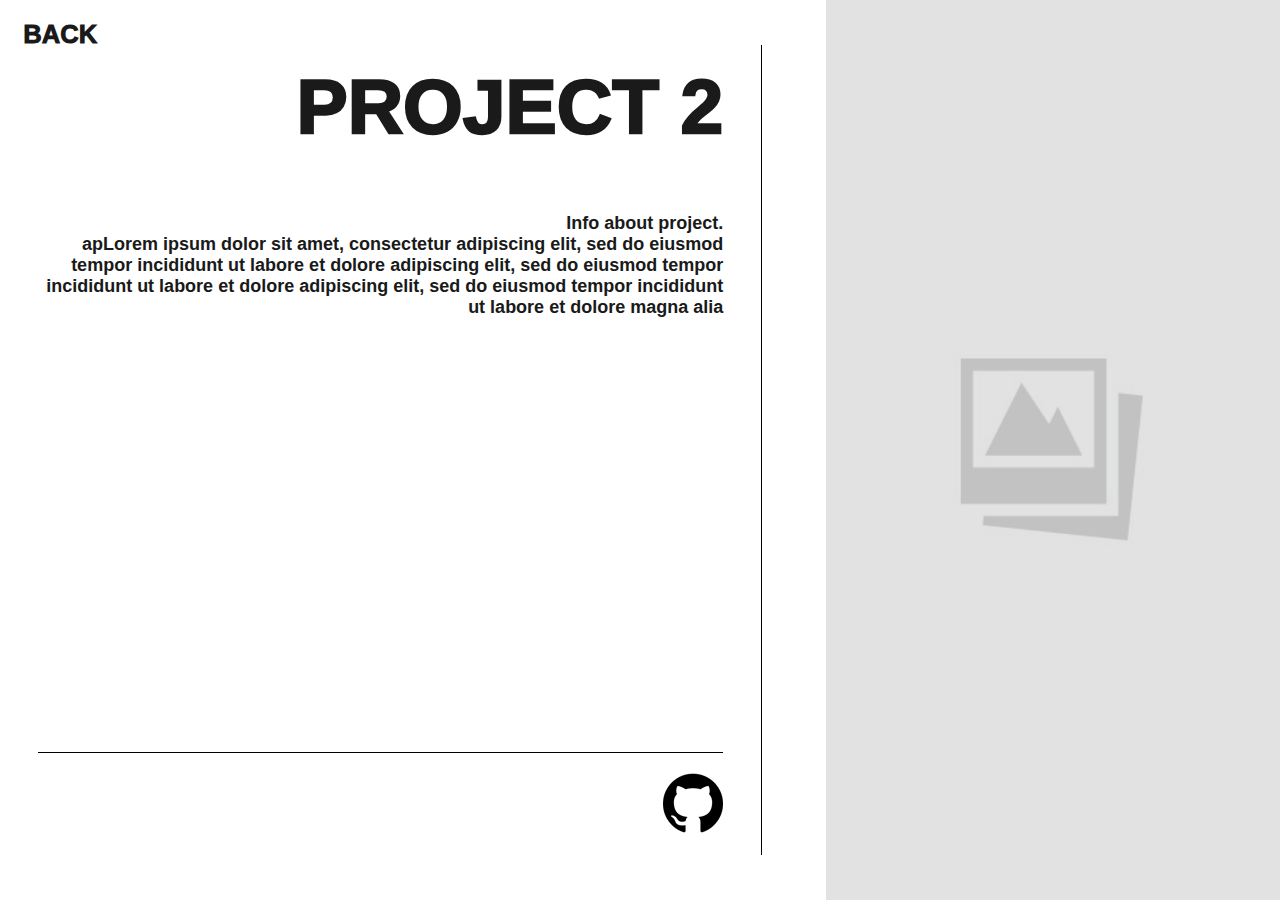
<file: alamLehed/project2.html>
<!DOCTYPE html>
<html lang="en">
<head>
    <meta charset="UTF-8">
    <meta name="viewport" content="width=device-width, initial-scale=1.0">
    <title>Projects alam-leht</title>
    <link rel="stylesheet" href="../stylemain.css">
    <link rel="stylesheet" href="../stylemain2.css">
    
</head>
<body>
    <div class="container">
        <div class="left">
            <div class="containerV3">
                <a href="../index.html#projects"><div class="backButton introIcons">BACK</div></a>
                <div class="caption">PROJECT 2</div>


            </div>
            <div class="containerV3">Info about project. <br>apLorem ipsum dolor sit amet, consectetur adipiscing elit, sed do eiusmod tempor incididunt ut labore et dolore adipiscing elit, sed do eiusmod tempor incididunt ut labore et dolore adipiscing elit, sed do eiusmod tempor incididunt ut labore et dolore magna alia</div>
            <div class="containerV3">
                    <a href="https://github.com/AndryAvamagi/VeebiProjekt" target="_blank"> <img class="introIcons"  src="../assets/github.png" alt=""> </a>
            </div>
        </div>

        <div class="helpbox"></div>

        <div class="right">
        </div>
    </div>

</body>
</html>
</file>
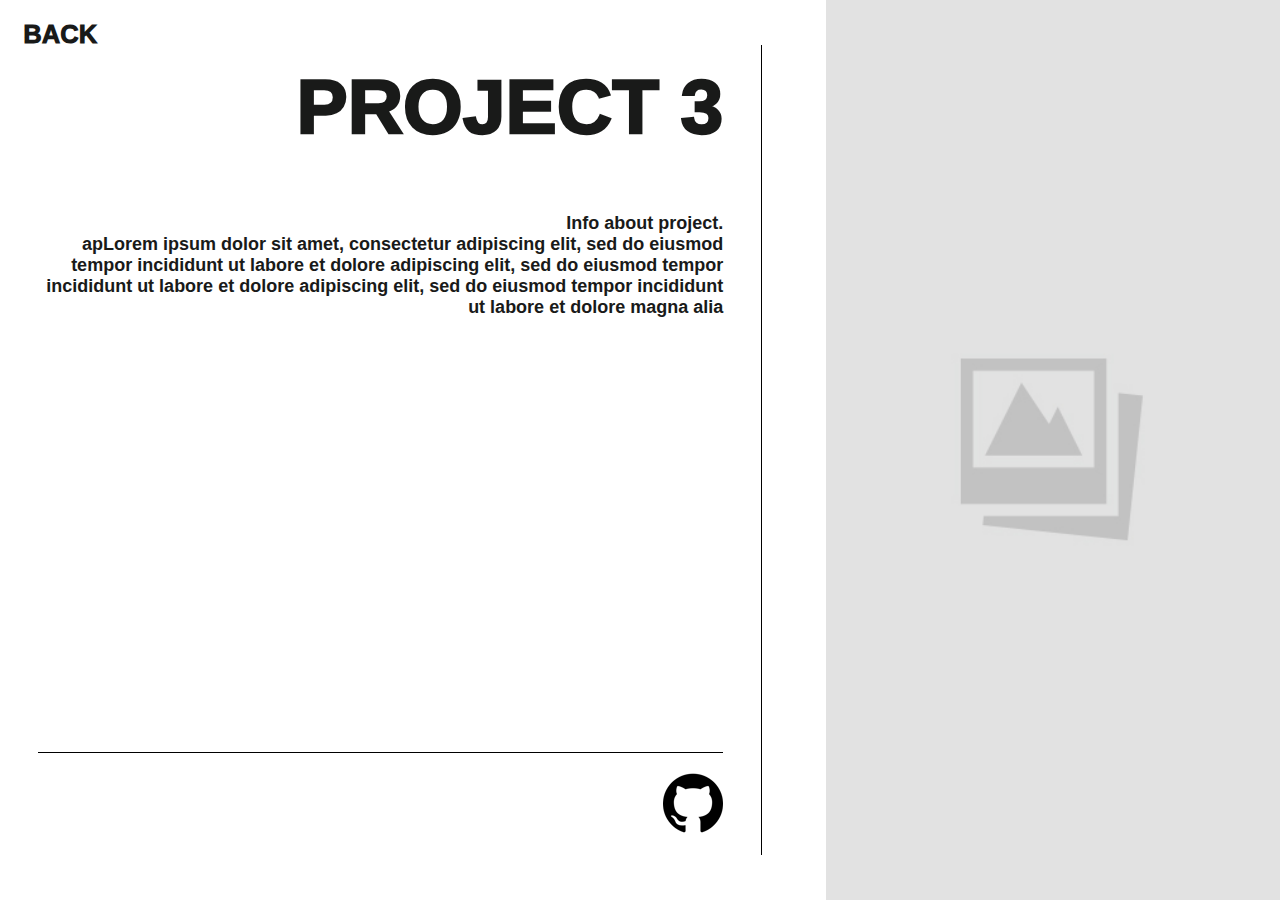
<file: alamLehed/project3.html>
<!DOCTYPE html>
<html lang="en">
<head>
    <meta charset="UTF-8">
    <meta name="viewport" content="width=device-width, initial-scale=1.0">
    <title>Projects alam-leht</title>
    <link rel="stylesheet" href="../stylemain.css">
    <link rel="stylesheet" href="../stylemain2.css">
    
</head>
<body>
    <div class="container">
        <div class="left">
            <div class="containerV3">
                <a href="../index.html#projects"><div class="backButton introIcons">BACK</div></a>
                <div class="caption">PROJECT 3</div>


            </div>
            <div class="containerV3">Info about project. <br>apLorem ipsum dolor sit amet, consectetur adipiscing elit, sed do eiusmod tempor incididunt ut labore et dolore adipiscing elit, sed do eiusmod tempor incididunt ut labore et dolore adipiscing elit, sed do eiusmod tempor incididunt ut labore et dolore magna alia</div>
            <div class="containerV3">
                    <a href="https://github.com/AndryAvamagi/VeebiProjekt" target="_blank"> <img class="introIcons"  src="../assets/github.png" alt=""> </a>
            </div>
        </div>

        <div class="helpbox"></div>

        <div class="right">
        </div>
    </div>

</body>
</html>
</file>
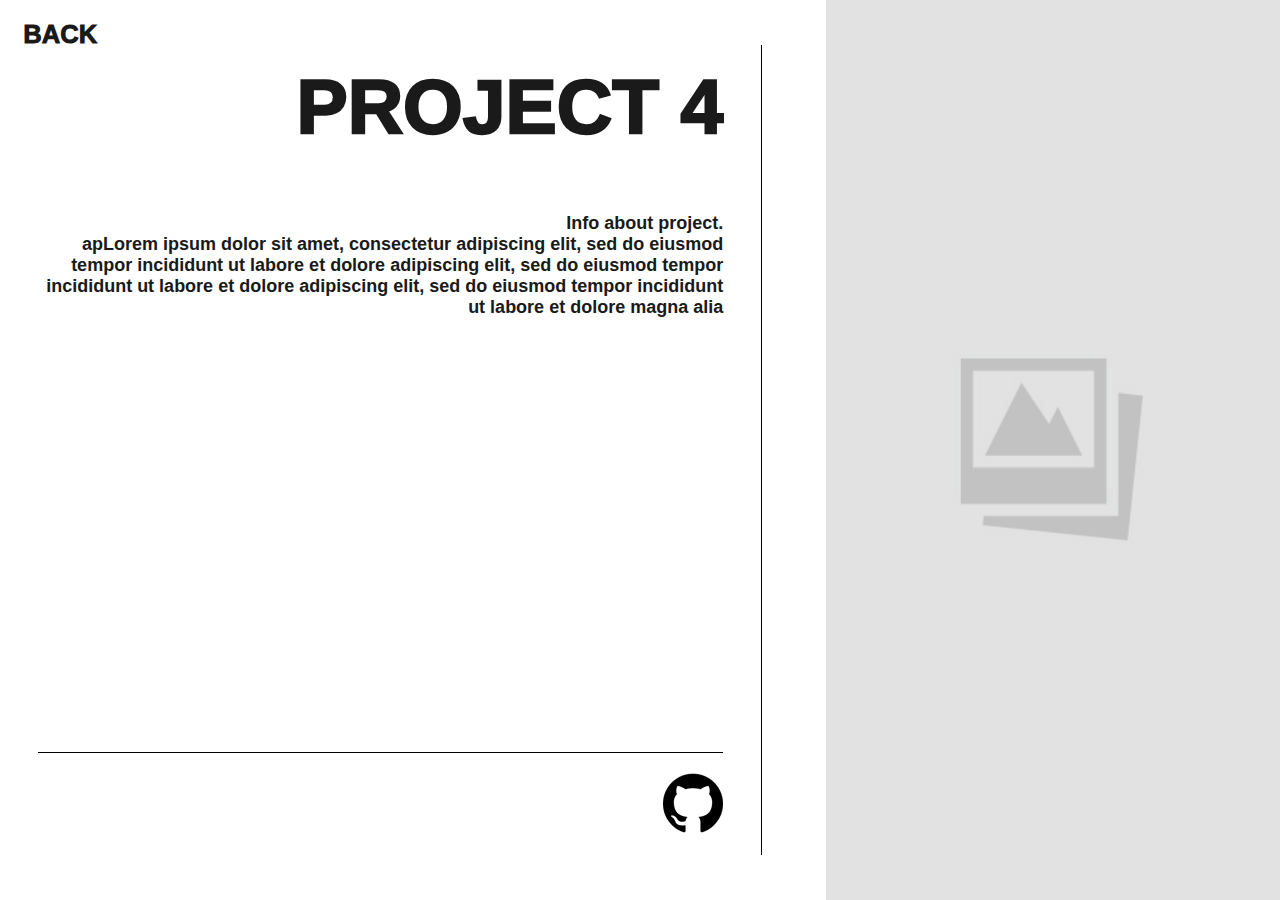
<file: alamLehed/project4.html>
<!DOCTYPE html>
<html lang="en">
<head>
    <meta charset="UTF-8">
    <meta name="viewport" content="width=device-width, initial-scale=1.0">
    <title>Projects alam-leht</title>
    <link rel="stylesheet" href="../stylemain.css">
    <link rel="stylesheet" href="../stylemain2.css">
    
</head>
<body>
    <div class="container">
        <div class="left">
            <div class="containerV3">
                <a href="../index.html#projects"><div class="backButton introIcons">BACK</div></a>
                <div class="caption">PROJECT 4</div>


            </div>
            <div class="containerV3">Info about project. <br>apLorem ipsum dolor sit amet, consectetur adipiscing elit, sed do eiusmod tempor incididunt ut labore et dolore adipiscing elit, sed do eiusmod tempor incididunt ut labore et dolore adipiscing elit, sed do eiusmod tempor incididunt ut labore et dolore magna alia</div>
            <div class="containerV3">
                    <a href="https://github.com/AndryAvamagi/VeebiProjekt" target="_blank"> <img class="introIcons"  src="../assets/github.png" alt=""> </a>
            </div>
        </div>

        <div class="helpbox"></div>

        <div class="right">
        </div>
    </div>

</body>
</html>
</file>
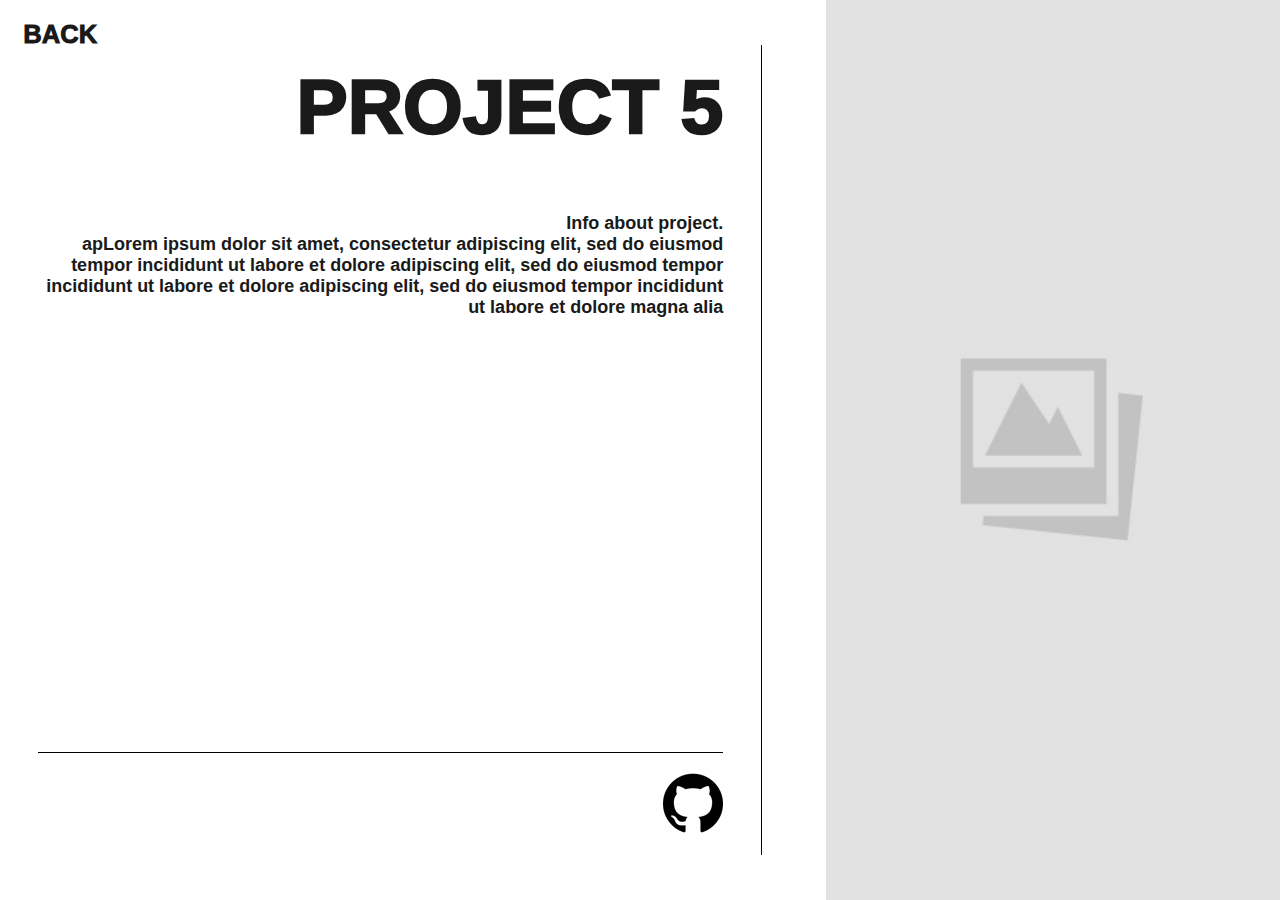
<file: alamLehed/project5.html>
<!DOCTYPE html>
<html lang="en">
<head>
    <meta charset="UTF-8">
    <meta name="viewport" content="width=device-width, initial-scale=1.0">
    <title>Projects alam-leht</title>
    <link rel="stylesheet" href="../stylemain.css">
    <link rel="stylesheet" href="../stylemain2.css">
    
</head>
<body>
    <div class="container">
        <div class="left">
            <div class="containerV3">
                <a href="../index.html#projects"><div class="backButton introIcons">BACK</div></a>
                <div class="caption">PROJECT 5</div>


            </div>
            <div class="containerV3">Info about project. <br>apLorem ipsum dolor sit amet, consectetur adipiscing elit, sed do eiusmod tempor incididunt ut labore et dolore adipiscing elit, sed do eiusmod tempor incididunt ut labore et dolore adipiscing elit, sed do eiusmod tempor incididunt ut labore et dolore magna alia</div>
            <div class="containerV3">
                    <a href="https://github.com/AndryAvamagi/VeebiProjekt" target="_blank"> <img class="introIcons" src="../assets/github.png" alt=""> </a>
            </div>
        </div>

        <div class="helpbox"></div>

        <div class="right">
        </div>
    </div>

</body>
</html>
</file>
<file: stylemain.css>
*{
    box-sizing: border-box;
    margin: 0px;
    padding: 0px;
    font-size: large;
    font-family: 'SourceSansPro-Black.otf','Sharp Sans', sans-serif;
                                                
    font-weight: bold;
    scroll-behavior: smooth;
    text-decoration: none;
    color: #191a19;

}



body::-webkit-scrollbar{
    display: none;
}


@font-face { 
    font-family: 'MyFont'; 
    src: 
        url(./assets/font/SourceSansPro-Black.otf)  
        format('opentype'); 
    font-weight: normal; 
    font-style: normal; 
} 
  

body{
    background-image: url(./assets/cloudfade2.0.jpg);
    background-repeat: repeat-x, no-repeat;
    background-position: top, bottom;
    display: flex;
}







/* NAVIGATION BAR *//* NAVIGATION BAR *//* NAVIGATION BAR *//* NAVIGATION BAR *//* NAVIGATION BAR *//* NAVIGATION BAR *//* NAVIGATION BAR *//* NAVIGATION BAR *//* NAVIGATION BAR *//* NAVIGATION BAR */

 

.navbar{
    position: fixed;
    display: flex;
    backdrop-filter: blur(4px);
    padding: 0px;
    margin: 0px;
    
    height: 75px;
    width: 100%; 
    z-index: 1;

    justify-content: space-between;
    align-items: center;
    flex-wrap: wrap-reverse;
}

/* koik üleval vasakul nimega seonduv */
.navBarItem1{
    display: flex;
    flex-grow: 1;
    flex-wrap: wrap;
    flex-shrink: 2;
    justify-content: center;
    align-items: center;
  }
  

.name{
    color: #1D1D1B;
    display: flex;
    justify-content: center;
    justify-self: center;
    justify-items: center;

    flex-wrap: wrap;
    border-right: black solid 2px;
    padding-right: 10px;
}


/* koik keskel sotsiaalmeedia iconlinkidega seonduv */


.socials{
    display: flex;
    margin-top: 5px;
    margin-left: 5px;
    align-items: center;
    justify-content: center;
    align-self: center;
}

.imgLinkedIn{
    width: 25px;
}

.imgLinkedIn:hover{
    transform: scale(1);
    content: url(./assets/linkedin.png);
}

.imgInstagram{
    width: 25px;
}

.imgInstagram:hover{
    transform: scale(1);
    content: url(./assets/instagram.png);
}

.imgGoogle{
    width: 25px;
}

.imgGoogle:hover{
    transform: scale(1);
    content: url(./assets/gmail.png);
}

.imgTwitterX{
    width: 25px;
}

.imgTwitterX:hover{
    transform: scale(1);
    content: url(./assets/TwitterX.png);
}


/* koik uleval paremal navigationiga seonduv */

.navBarItem2{
    display: flex;
    justify-content: flex-end;
    flex-grow: 2;
    flex-shrink: 0;
  }



.navbarInternalLink{
    position: relative;
    margin-right: 1%;
    display: flex;
    justify-content: center;
    padding-right: 0%;
    padding-left: 1%;
    border-left: black solid 2px;

}

@media only screen and (max-width: 800px){
    .navBarItem2{
        justify-content: center;
    
    }


}

#leftBorder{
    border-left:black solid 2px;
}

  
  .navbarInternalLink::before {
    z-index: -1;
    content: "";
    position: absolute;
    bottom: 40%; /* joone positsioon alt*/
    left:0.3vw;
    width: 100%;
    height: 3px; /* joone paksus */
    background-color: #1D1D1B;
    transform: scaleX(0); /* joone pikkus enne hoverimist ehk  */
    transform-origin: center; /* joone muutus algab keskelt */
    transition: transform 0.3s cubic-bezier(0.5, -0.5, 0.5, 1.5); /* joone pikkuse muutuse efekt */
  }
  
  .navbarInternalLink:hover::before {
    transform: scaleX(1); /* joone pikkus 100% parast hoverimist */
  }


  

/* koik progressi joonega seonduv */

.progress-container {
    position: absolute;
    bottom: 0;
    display: block;
    width: 98%;
    height: 3px;
    background: #818181;
    margin: 0 1%;

}
.progress-bar {
    position: relative;
    bottom: 0px;
    height: 3px;
    background: #191a19;
    width: 0%;
}



/* MAIN CONTENT AREA *//* MAIN CONTENT AREA *//* MAIN CONTENT AREA *//* MAIN CONTENT AREA *//* MAIN CONTENT AREA *//* MAIN CONTENT AREA *//* MAIN CONTENT AREA *//* MAIN CONTENT AREA *//* MAIN CONTENT AREA *//* MAIN CONTENT AREA *//* MAIN CONTENT AREA *//* MAIN CONTENT AREA *//* MAIN CONTENT AREA *//* MAIN CONTENT AREA */



main {
    margin: 0px;
    padding: 0px;
    width: 100%;
    z-index: 1;
}




#main, #about, #projects, #contact, #career, #project{
    display: flex;
    flex-direction: row;
    flex-wrap: nowrap;
    justify-content: center;
    align-items: center;
    align-content: center;
    height: 100%;

}

#project{
    background: white;
    width: 90%;
    display: flex;
    align-self: center;
}


/* main area *//* main area *//* main area *//* main area *//* main area *//* main area *//* main area *//* main area *//* main area *//* main area *//* main area *//* main area *//* main area *//* main area *//* main area *//* main area *//* main area *//* main area *//* main area *//* main area *//* main area *//* main area *//* main area *//* main area */


#firstPage{
    display: flex;
    justify-content: center;
    align-items: center;
    flex-direction: column;
    height: 100vh;
    width: 100%;
    font-size: 5vw;
    line-height: 150%;
    animation: 1s ease-out 0s 1 slideInFromTop;
}

#firstPageText{
    font-size: 10vw;
    text-align: center;
    font-weight: 1000;
}

#bottomText{
    color: #1170A5;
    font-size: 5vw;
    font-weight: 700;
}






/* INTRODUCTION AND PICTURE *//* INTRODUCTION AND PICTURE *//* INTRODUCTION AND PICTURE *//* INTRODUCTION AND PICTURE *//* INTRODUCTION AND PICTURE *//* INTRODUCTION AND PICTURE *//* INTRODUCTION AND PICTURE */
.container{
    height: 99%;
    width: 90%;
    
    margin-top: 75px;

    flex-grow: 0;
    flex-shrink: 1;
    order: 0;

    display: flex;
    flex-direction: row;
    flex-wrap: wrap;
    justify-content: center;
    align-items: center;

    text-align: left;

}

.container>*{
    flex: 1 1 300px;
}

.containerV2_text{
    display: flex;
    flex-grow: 7;
    order: 0;
    flex-wrap: wrap;
    flex-direction: column;
    flex-shrink: 1;

    text-align: right;
    padding: 40px;

    border-right: #1D1D1B solid 2px;
}





.containerV3:nth-child(1){
    display: block;
    flex: 2 1 auto;
    margin-bottom: 5%;
    font-size: 50px;
}

.blue{
    color: #1170A5;
    font-size: 50px;
}

.containerV3:nth-child(2){
    text-align: right;
    display: block;
    flex: 7 1 auto;
    margin-bottom: 5%;
}

.containerV3:nth-child(3){
    display: block;
    flex: 1 1 auto;
    border-top: #1D1D1B solid 2px;

}

.introIcons{
    margin-top: 20px;
}



.containerV2_picture{
    display: flex;
    flex-grow: 3;
    order: 1;
    flex-shrink: 3;
    flex-wrap: wrap;
    justify-content: center;
    align-items: center;
    
}

.portrait{
    width: 80%;
    aspect-ratio: 1/1;
    border-radius: 60% 40% 30% 70% / 60% 30% 70% 40%;
    animation: floatingBubble 10s ease-in-out infinite;
    background-image: url(assets/profilepic.png);
    background-size: cover;
    box-shadow: 0 2px 50px #1170A5;
    
}
@keyframes floatingBubble {
    0%{
        border-radius: 40% 45% 60% 50% / 60% 55% 40% 50%; 
    }
    50%{
        border-radius: 50% 55% 50% 40% / 50% 45% 45% 40%; 
    }
    100%{
        border-radius: 40% 45% 60% 50% / 60% 55% 40% 50%; 
    }
  }

/* RESUME OSA *//* RESUME OSA *//* RESUME OSA *//* RESUME OSA *//* RESUME OSA *//* RESUME OSA *//* RESUME OSA */

.career-container{
    display: flex;
    flex-direction: column;
}

.career-element{
    padding-top: 10px;
    padding-bottom: 50px;
    border-top: #BABABA solid 1.5px;

    display: grid;
    grid-template-columns: 100px 1fr;
    grid-template-rows: 100px 1fr;

    grid-template-areas:    
    "careerIcon careerHeading"
    "careerStructure careerInfo";
}

#careerHeader{
    display: flex;
    justify-content: center;
    align-items: center;
    height: 25vh;
    padding: 10vh 0;
}


.careerHeading{
    
    grid-area: careerHeading;
    display: flex;
    flex-direction: column;
    justify-content: center;
    flex-wrap: wrap;
     
}
.careerHeadingInfoV1{
    display: flex;
    flex-shrink: 0;
}
.careerHeadingInfoV2{
    display: flex;
    font-size: 50%;
    color: #5b5e5b;
    flex-shrink: 1;
    font-weight: bold;
}


.careerHeadingInfoV3{
    display: flex;
    font-size: 50%;
    color: #555555;
    flex-shrink: 1;
}

.bulletpoints{
    font-size: 110%;
}

.careerStructure{
    grid-area: careerStructure;   

    display: flex;
    align-items: center;
}

.careerStructureHelpBox{
    height: 120%;
    width: 50%;
    border-right: #BABABA solid 2px;
    margin-top: -10%;
}

.careerIcon{
    grid-area: careerIcon;
    display: flex;
    justify-content: center;
    align-items: center;
}

.careerIconSize{
    width: 55%;
}

.careerInfo{
    grid-area: careerInfo;
    
}



/* PROJECTS SECTION *//* PROJECTS SECTION *//* PROJECTS SECTION *//* PROJECTS SECTION *//* PROJECTS SECTION *//* PROJECTS SECTION *//* PROJECTS SECTION *//* PROJECTS SECTION *//* PROJECTS SECTION *//* PROJ ECTS SECTION *//* PROJECTS SECTION *//* PROJECTS SECTION *//* PROJECTS SECTION *//* PROJECTS SECTION *//* PROJECTS SECTION *//* PROJECTS SECTION *//* PROJECTS SECTION *//* PROJECTS SECTION *//* PROJECTS SECTION *//* PROJECTS SECTION *//* PROJECTS SECTION *//* PROJECTS SECTION *//* PROJECTS SECTION *//* PROJECTS SECTION *//* PROJECTS SECTION *//* PROJECTS SECTION *//* PROJECTS SECTION *//* PROJECTS SECTION *//* PROJECTS SECTION *//* PROJECTS SECTION *//* PROJECTS SECTION *//* PROJECTS SECTION *//* PROJECTS SECTION *//* PROJECTS SECTION *//* PROJECTS SECTION *//* PROJECTS SECTION */

 .headingsize{
    font-size: 50px;
 }

 .projectsContainer{
    height: 150vh;
    grid-gap: 0.9rem;
    display: grid;
    grid-template-columns: 1fr 1fr 1fr 1fr 1fr;
    grid-template-rows: 1fr 1fr 1fr 1fr 1fr 1fr;

    grid-template-areas:
    "heading heading heading heading heading"
    "p1 p2 projectPicture1 projectPicture1 projectInfo1"
    "projectPicture2 projectPicture2 projectPicture2 projectInfo2 projectInfo2"
    "projectInfo3 projectInfo3 projectPicture3 projectPicture3 projectPicture3"
    "p4 projectPicture4 projectPicture4 projectInfo4 projectInfo4"
    "projectPicture5 projectPicture5 projectInfo5 projectInfo5 p6";

}

#heading{
    grid-area: heading;
    justify-content: center;
}

#projectPicture1{
    grid-area: projectPicture1;
}
#projectInfo1{
    grid-area: projectInfo1;
}



#projectPicture2{
    grid-area: projectPicture2;
}
#projectInfo2{
    grid-area: projectInfo2;
    display: block;
}

#projectPicture3{
    grid-area: projectPicture3;
}
#projectInfo3{
    justify-content: end;
    grid-area: projectInfo3;
    text-align: right;
}

#projectPicture4{
    grid-area: projectPicture4;
}
#projectInfo4{
    grid-area: projectInfo4;
}

#projectPicture5{
    grid-area: projectPicture5;
}
#projectInfo5{
    grid-area: projectInfo5;
}

#projectInfo1, #projectInfo2, #projectInfo3, #projectInfo4, #projectInfo5{
    flex-direction: column;
    display: flex;
    font-size: 20px;
    justify-content: center;
}

#heading{
    align-content: center;
    display: flex;
    align-items: center;
    font-size: 20px;
}

@media only screen and (max-width: 657px){
    .projectsContainer{
        grid-template-columns: 1fr;
        grid-template-rows: 1fr 2fr 2fr 2fr 2fr 2fr;
        grid-template-areas: 
        "heading"
        "projectPicture1"
        "projectPicture2"
        "projectPicture3"
        "projectPicture4"
        "projectPicture5";
    }





    #projectPicture2, #projectPicture3, #projectPicture4, #projectPicture5{
        border-top: #191a19 solid 2px;
        padding-top: 10px;
    }

    #projectInfo1, #projectInfo2, #projectInfo3, #projectInfo4, #projectInfo5, .flex-items1{
        display: none;
    
    }

    /* .flex-items2{
        justify-content: center;
    } */


    
}

.projectName{
    font-size: 180%;
    font-weight: bold;
}
.projectNameInfo{
    color: #1170A5;
    font-size: 70%;
    font-weight: bold;
}





.projectPicture {
    height: 100%;
    width: 100%;
    background-color: #BABABA;
    transition: transform 0.5s;
    overflow: hidden;
    position: relative;
    box-shadow: 0 2px 50px #BABABA;

    /* animation: rightToLeft 5s ease-in-out infinite; */
}
.projectPicture:hover{
    transform: scale(.9);
}

.picture1{
    width: 100%;
    height: 100%;
    background: url(assets/snake.png);
    background-position: center;
    background-size: cover;
    background-repeat: no-repeat;
    transition: transform 0.5s;
    
}

.picture1:hover{
    transform: scale(1.2);
}


/* CONTACT INFO *//* CONTACT INFO *//* CONTACT INFO *//* CONTACT INFO *//* CONTACT INFO *//* CONTACT INFO *//* CONTACT INFO *//* CONTACT INFO *//* CONTACT INFO *//* CONTACT INFO *//* CONTACT INFO *//* CONTACT INFO *//* CONTACT INFO *//* CONTACT INFO *//* CONTACT INFO *//* CONTACT INFO *//* CONTACT INFO *//* CONTACT INFO *//* CONTACT INFO *//* CONTACT INFO *//* CONTACT INFO *//* CONTACT INFO *//* CONTACT INFO *//* CONTACT INFO */


.contactContainer{
    width: 100%;
    height: 22vw;
    display: flex;
    flex-direction: column;
    align-items: center;
    justify-content: flex-end;
    backdrop-filter: blur(4px);
    background-color: #f0efef;
}



#contactMain{
    backdrop-filter: blur(4px);
    height: 17vw;
    width: 90%;
    display: flex;
    justify-content: center;
    align-items: center;
    border-top: #1D1D1B solid 1px;
    flex-wrap: wrap;

}

#personalInfo{
    margin-left: 1%;
    display: flex;
    justify-content: center;
    flex-direction: column;
}

#personalInfo span{
    font-size: 1.5vw;
    display: flex;
    font-weight: bold;
}

#contactSocials{
    display: flex;
    justify-content: center;
    align-items: flex-end;
    flex-direction: column;
    font-size: 3vw;
    font-weight: bold;
}

#contactCV{
    display: flex;
    flex-grow: 2;
    justify-content: center;
    flex-direction: column;
    align-items: center;
    flex-shrink: 0  ;
}

#contactCV span{
    font-size: 2vw;
    font-weight: bold;
}

#contactIconDownload{
    width: 3vw;
}

.contactIcon{
    width: 6vw;
}


@media only screen and (max-width: 400px){
    #contactMain{
        flex-direction:column;
        height: 25vw;
    }
    #contactSocials{
        align-items: center;
    }
    #personalInfo{
        align-items: center;
    }

    #personalInfo span{
        font-size: 3vw;
    }

    #contactContainer{
        background-color: #f0efef;
    }

    #contactCV span{
        font-size: 4vw;
    }

    #copyright{
        font-size: 3vw;
    }

    #contactSocials{
        font-size: 4vw;
    }


}

#copyright{
    display: flex;
    order: 1;
    border-top: #1D1D1B solid 1px;
    width: 90%;
    height: 5vw;
    justify-content: center;
    align-items: center;
    font-size: 1.5vw;
    font-weight: 100;
    backdrop-filter: blur(4px);
}

.contentLinks img:hover{ 
    transform: scale(0.9);
}
#contactIconDownload:hover{
    transform: scale(0.9);
}

@keyframes slideInFromTop {
    0% {
      transform: translateY(-100%);
    }
    100% {
      transform: translateY(0);
    }
  }
</file>
<file: stylemain2.css>
body{
    background-image: none;
}

.container{
    height: 100vh;
    width: 100%;
    margin: 0;
    padding: 0;
    justify-content: center;
    align-items: center;
    flex-wrap: nowrap;
}

.left{
    display: flex;
    flex-shrink: 0;
    flex-grow: 3;
    flex-direction: column;
    justify-content: center;
    align-items: flex-end;

    height: 100vh;
}

.containerV3:nth-child(1){
    
    width: 90%;
    display: flex;
    justify-content: space-between;
    margin: 0 5%;
    flex-shrink: 2;
    flex-wrap: nowrap;

}

.caption{
    text-align: right;
    font-size: 6vw;
    font-weight: 1000;
    display: flex;
    align-items: center;
    
}

.backButton{
    display: flex;
    flex-shrink: 0;
    align-items: center;
    font-size: 2vw;
    font-weight: 1000;
    justify-self: center;
    margin-left: -40%;
}

.containerV3:nth-child(2){
    width: 90%;
    display: flex;
    justify-content: flex-end;
    margin: 0 5%;

}

.containerV3:nth-child(3){
    width: 90%;
    display: flex;
    justify-content: flex-end;
    margin: 0 5%;
    border-top: black solid 1px;

}

.helpbox{
    height: 90vh;
    max-width: 0.0000001vw;
    border-left: black solid 1px;
    flex-shrink: 1000;
}

.right{
    display: flex;
    flex-shrink: 4;
    flex-grow: 1;
    margin-left: 5%;
    height: 100vh;
    background-image: url(./assets/placeholder.jpg);
    background-repeat: no-repeat, no-repeat;
    background-position: top, bottom;
    background-size: cover;
}

.introIcons:hover{
    transform: scale(0.9);
}
</file>
